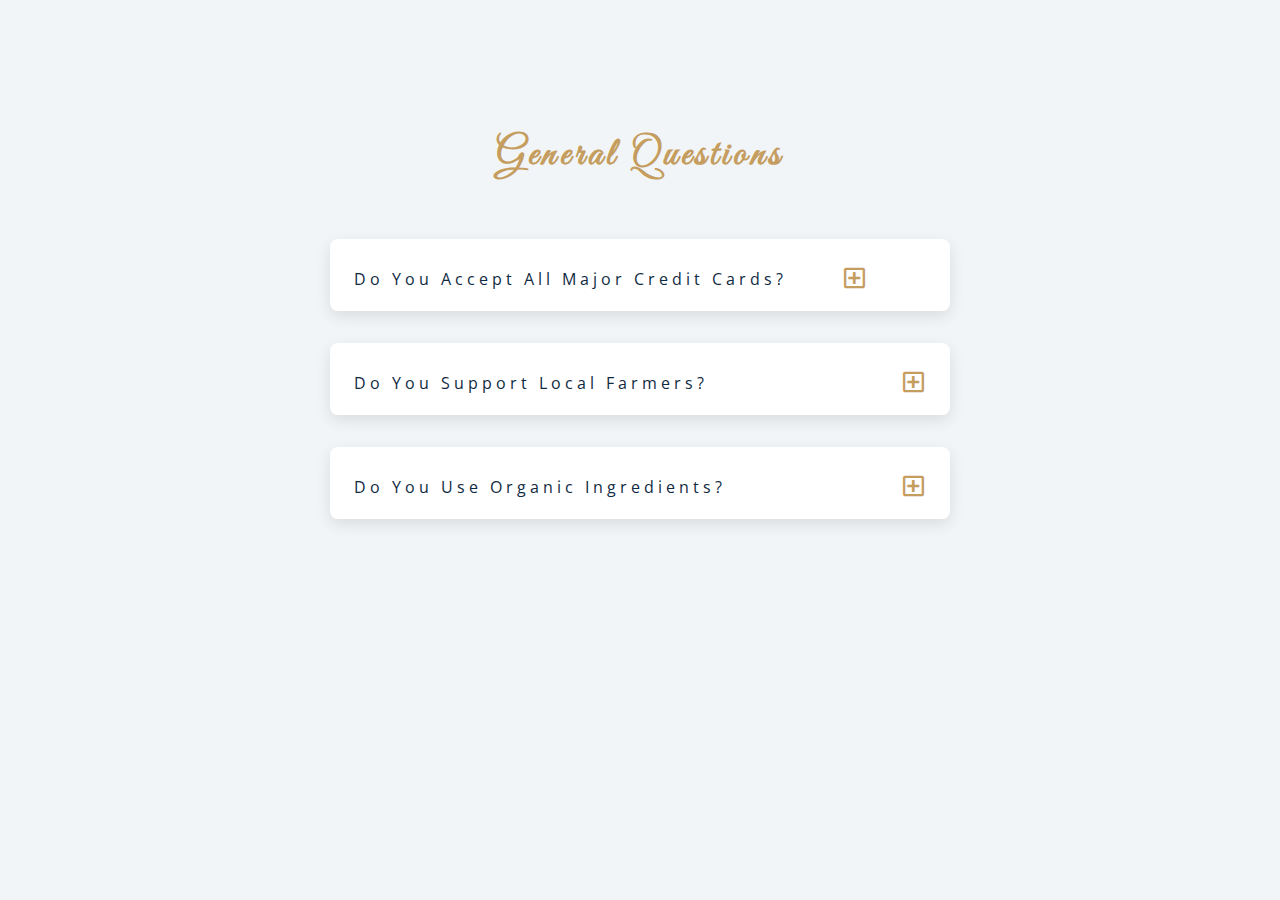
<file: 07-questions/setup/index.html>
<!DOCTYPE html>
<html lang="en">
  <head>
    <meta charset="UTF-8" />
    <meta name="viewport" content="width=device-width, initial-scale=1.0" />
    <title>Q & A</title>
    <!-- font-awesome -->
    <link
      rel="stylesheet"
      href="https://cdnjs.cloudflare.com/ajax/libs/font-awesome/5.14.0/css/all.min.css"
    />
    <!-- extra fonts -->
    <link
      href="https://fonts.googleapis.com/css?family=Great+Vibes&display=swap"
      rel="stylesheet"
    />
    <!-- styles -->
    <link rel="stylesheet" href="styles.css" />
  </head>
  <body>
    <section class="questions">
      <!-- title  -->
      <div class="title">
        <h2>general questions</h2>
      </div>
      <div class="section-center">
        <!-- single question -->
        <article class="question">
          <!-- question title -->
          <div class="question-title">
            <p>Do you accept all major credit cards?</p>
            <button class="question-btn" type="button">
              <span class="plus-icon">
                <i class="far fa-plus-square"></i>
              </span>
            </button>
            <button class="question-btn" type="button">
              <span class="minus-icon">
                <i class="far fa-minus-square"></i>
              </span>
            </button>
          </div>
          <!-- question text -->
          <div class="question-text">
            <p>
              Lorem, ipsum dolor sit amet consectetur adipisicing elit. Ad hic
              cupiditate placeat inventore laboriosam recusandae ut nostrum
              quaerat. Pariatur, quo maiores sapiente repudiandae quam optio
              illo atque ipsum eius minus.
            </p>
          </div>
        </article>
        <!-- end of single question -->
        <!-- single question -->
        <article class="question">
          <!-- question title -->
          <div class="question-title">
            <p>Do you support local farmers?</p>
            <button class="question-btn" type="button">
              <span class="plus-icon">
                <i class="far fa-plus-square"></i>
              </span>
              <span class="minus-icon">
                <i class="far fa-minus-square"></i>
              </span>
            </button>
          </div>
          <!-- question text -->
          <div class="question-text">
            <p>
              Lorem, ipsum dolor sit amet consectetur adipisicing elit. Ad hic
              cupiditate placeat inventore laboriosam recusandae ut nostrum
              quaerat. Pariatur, quo maiores sapiente repudiandae quam optio
              illo atque ipsum eius minus.
            </p>
          </div>
        </article>
        <!-- end of single question -->
        <!-- single question -->
        <article class="question">
          <!-- question title -->
          <div class="question-title">
            <p>Do you use organic ingredients?</p>
            <button class="question-btn" type="button">
              <span class="plus-icon">
                <i class="far fa-plus-square"></i>
              </span>
              <span class="minus-icon">
                <i class="far fa-minus-square"></i>
              </span>
            </button>
          </div>
          <!-- question text -->
          <div class="question-text">
            <p>
              Lorem, ipsum dolor sit amet consectetur adipisicing elit. Ad hic
              cupiditate placeat inventore laboriosam recusandae ut nostrum
              quaerat. Pariatur, quo maiores sapiente repudiandae quam optio
              illo atque ipsum eius minus.
            </p>
          </div>
        </article>
        <!-- end of single question -->
      </div>
    </section>
    <!-- javascript -->
    <script src="app.js"></script>
  </body>
</html>
</file>
<file: 07-questions/setup/styles.css>
/*
=============== 
Fonts
===============
*/
@import url("https://fonts.googleapis.com/css?family=Open+Sans|Roboto:400,700&display=swap");

/*
=============== 
Variables
===============
*/

:root {
  /* dark shades of primary color*/
  --clr-primary-1: hsl(205, 86%, 17%);
  --clr-primary-2: hsl(205, 77%, 27%);
  --clr-primary-3: hsl(205, 72%, 37%);
  --clr-primary-4: hsl(205, 63%, 48%);
  /* primary/main color */
  --clr-primary-5: #49a6e9;
  /* lighter shades of primary color */
  --clr-primary-6: hsl(205, 89%, 70%);
  --clr-primary-7: hsl(205, 90%, 76%);
  --clr-primary-8: hsl(205, 86%, 81%);
  --clr-primary-9: hsl(205, 90%, 88%);
  --clr-primary-10: hsl(205, 100%, 96%);
  /* darkest grey - used for headings */
  --clr-grey-1: hsl(209, 61%, 16%);
  --clr-grey-2: hsl(211, 39%, 23%);
  --clr-grey-3: hsl(209, 34%, 30%);
  --clr-grey-4: hsl(209, 28%, 39%);
  /* grey used for paragraphs */
  --clr-grey-5: hsl(210, 22%, 49%);
  --clr-grey-6: hsl(209, 23%, 60%);
  --clr-grey-7: hsl(211, 27%, 70%);
  --clr-grey-8: hsl(210, 31%, 80%);
  --clr-grey-9: hsl(212, 33%, 89%);
  --clr-grey-10: hsl(210, 36%, 96%);
  --clr-white: #fff;
  --clr-red-dark: hsl(360, 67%, 44%);
  --clr-red-light: hsl(360, 71%, 66%);
  --clr-green-dark: hsl(125, 67%, 44%);
  --clr-green-light: hsl(125, 71%, 66%);
  --clr-gold: #c59d5f;
  --clr-black: #222;
  --ff-primary: "Roboto", sans-serif;
  --ff-secondary: "Open Sans", sans-serif;
  --transition: all 0.3s linear;
  --spacing: 0.25rem;
  --radius: 0.5rem;
  --light-shadow: 0 5px 15px rgba(0, 0, 0, 0.1);
  --dark-shadow: 0 5px 15px rgba(0, 0, 0, 0.2);
  --max-width: 1170px;
  --fixed-width: 620px;
}
/*
=============== 
Global Styles
===============
*/

*,
::after,
::before {
  margin: 0;
  padding: 0;
  box-sizing: border-box;
}
body {
  font-family: var(--ff-secondary);
  background: var(--clr-grey-10);
  color: var(--clr-grey-1);
  line-height: 1.5;
  font-size: 0.875rem;
}
ul {
  list-style-type: none;
}
a {
  text-decoration: none;
}
img:not(.logo) {
  width: 100%;
}
img {
  display: block;
}

h1,
h2,
h3,
h4 {
  letter-spacing: var(--spacing);
  text-transform: capitalize;
  line-height: 1.25;
  margin-bottom: 0.75rem;
  font-family: var(--ff-primary);
}
h1 {
  font-size: 3rem;
}
h2 {
  font-size: 2rem;
}
h3 {
  font-size: 1.25rem;
}
h4 {
  font-size: 0.875rem;
}
p {
  margin-bottom: 1.25rem;
  color: var(--clr-grey-5);
}
@media screen and (min-width: 800px) {
  h1 {
    font-size: 4rem;
  }
  h2 {
    font-size: 2.5rem;
  }
  h3 {
    font-size: 1.75rem;
  }
  h4 {
    font-size: 1rem;
  }
  body {
    font-size: 1rem;
  }
  h1,
  h2,
  h3,
  h4 {
    line-height: 1;
  }
}
/*  global classes */

.btn {
  text-transform: uppercase;
  background: transparent;
  color: var(--clr-black);
  padding: 0.375rem 0.75rem;
  letter-spacing: var(--spacing);
  display: inline-block;
  transition: var(--transition);
  font-size: 0.875rem;
  border: 2px solid var(--clr-black);
  cursor: pointer;
  box-shadow: 0 1px 3px rgba(0, 0, 0, 0.2);
  border-radius: var(--radius);
}
.btn:hover {
  color: var(--clr-white);
  background: var(--clr-black);
}
/* section */
.section {
  padding: 5rem 0;
}

.section-center {
  width: 90vw;
  margin: 0 auto;
  max-width: 1170px;
}
@media screen and (min-width: 992px) {
  .section-center {
    width: 95vw;
  }
}
main {
  min-height: 100vh;
  display: grid;
  place-items: center;
}
/*
=============== 
Questions
===============
*/
.title {
  margin-top: 15vh;
  margin-bottom: 4rem;
}
.title h2 {
  color: var(--clr-gold);
  font-family: "Great Vibes", cursive;
  text-align: center;
}
.section-center {
  max-width: var(--fixed-width);
}
.question {
  background: var(--clr-white);
  border-radius: var(--radius);
  box-shadow: var(--light-shadow);
  padding: 1.5rem 1.5rem 0 1.5rem;
  margin-bottom: 2rem;
}
.question-title {
  display: flex;
  justify-content: space-between;
  align-items: center;
  text-transform: capitalize;
  padding-bottom: 1rem;
}
.question-title p {
  margin-bottom: 0;
  letter-spacing: var(--spacing);
  color: var(--clr-grey-1);
}
.question-btn {
  font-size: 1.5rem;
  background: transparent;
  border-color: transparent;
  cursor: pointer;
  color: var(--clr-gold);
  transition: var(--transition);
}
.question-btn:hover {
  transform: rotate(90deg);
}
.question-text {
  padding: 1rem 0 1.5rem 0;
  border-top: 1px solid rgba(0, 0, 0, 0.2);
}
.question-text p {
  margin-bottom: 0;
}
/* hide text */
.question-text {
  display: none;
}
.show-text .question-text {
  display: block;
}
.minus-icon {
  display: none;
}
.show-text .minus-icon {
  display: inline;
}
.show-text .plus-icon {
  display: none;
}
</file>
